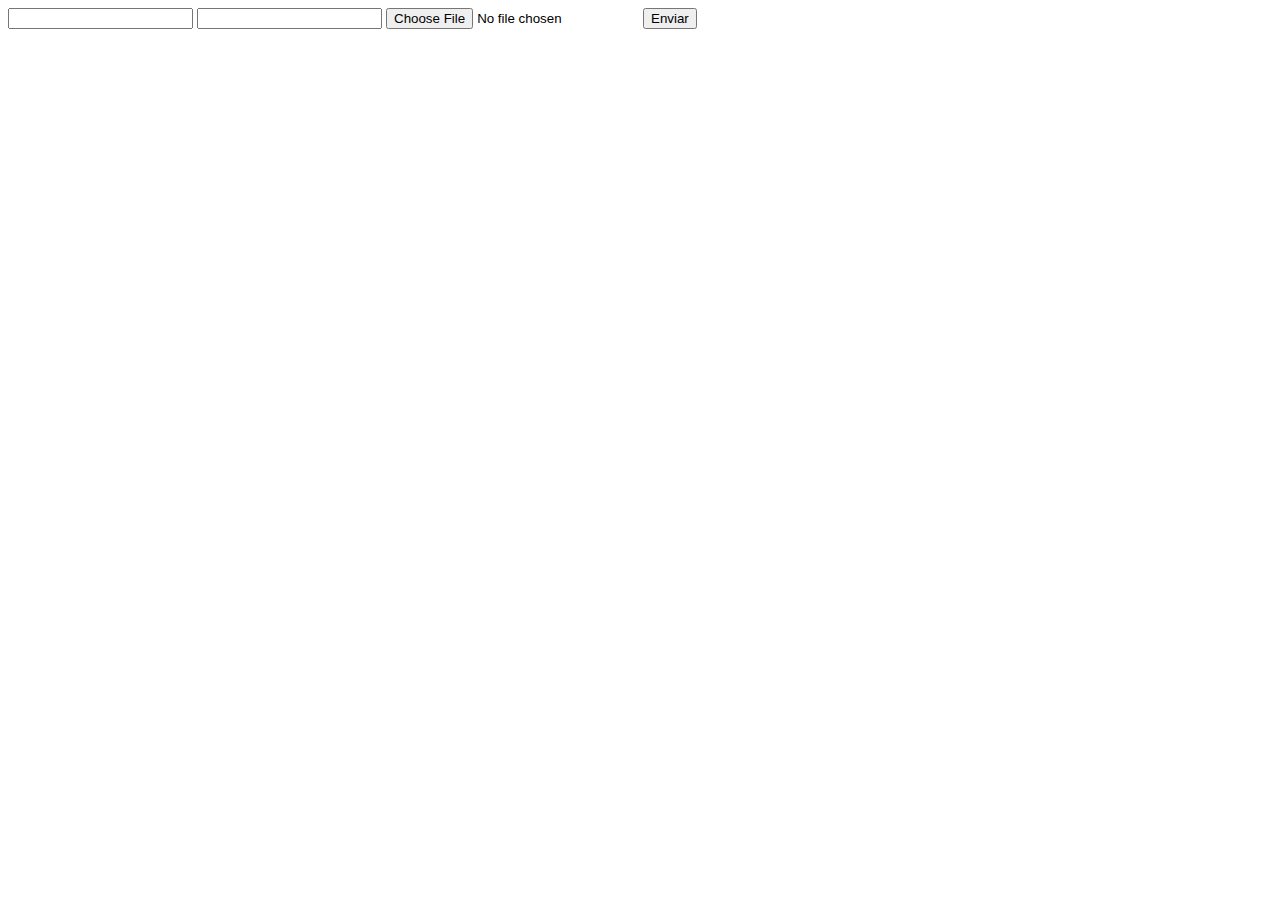
<file: DOCUMENTOS_DE_APOIO/exemplo_de_upload_de_arquivo/public/index.html>
<!DOCTYPE html>
<html lang="en">

<head>
  <meta charset="UTF-8">
  <meta http-equiv="X-UA-Compatible" content="IE=edge">
  <meta name="viewport" content="width=device-width, initial-scale=1.0">
  <title>Upload</title>
</head>

<body>

  <div>
    <input name="nome" id="nome" type="text" />
    <input name="email" id="email" type="url" />
    <input name="foto" id="foto" type="file" />
    <button onclick="enviar()">Enviar</button>
  </div>

  <div id="container"></div>
</body>

</html>

<script>
  function enviar() {
    const formData = new FormData();
    formData.append('foto', foto.files[0])
    formData.append('nome', nome.value)
    formData.append('email', email.value)

    fetch("/usuarios/cadastro", {
      method: "POST",
      body: formData
    })
      .then(res => {
        window.location = "./perfil.html"
      })
      .catch(err => {
        console.log(err);
      })
  }
</script>
</file>
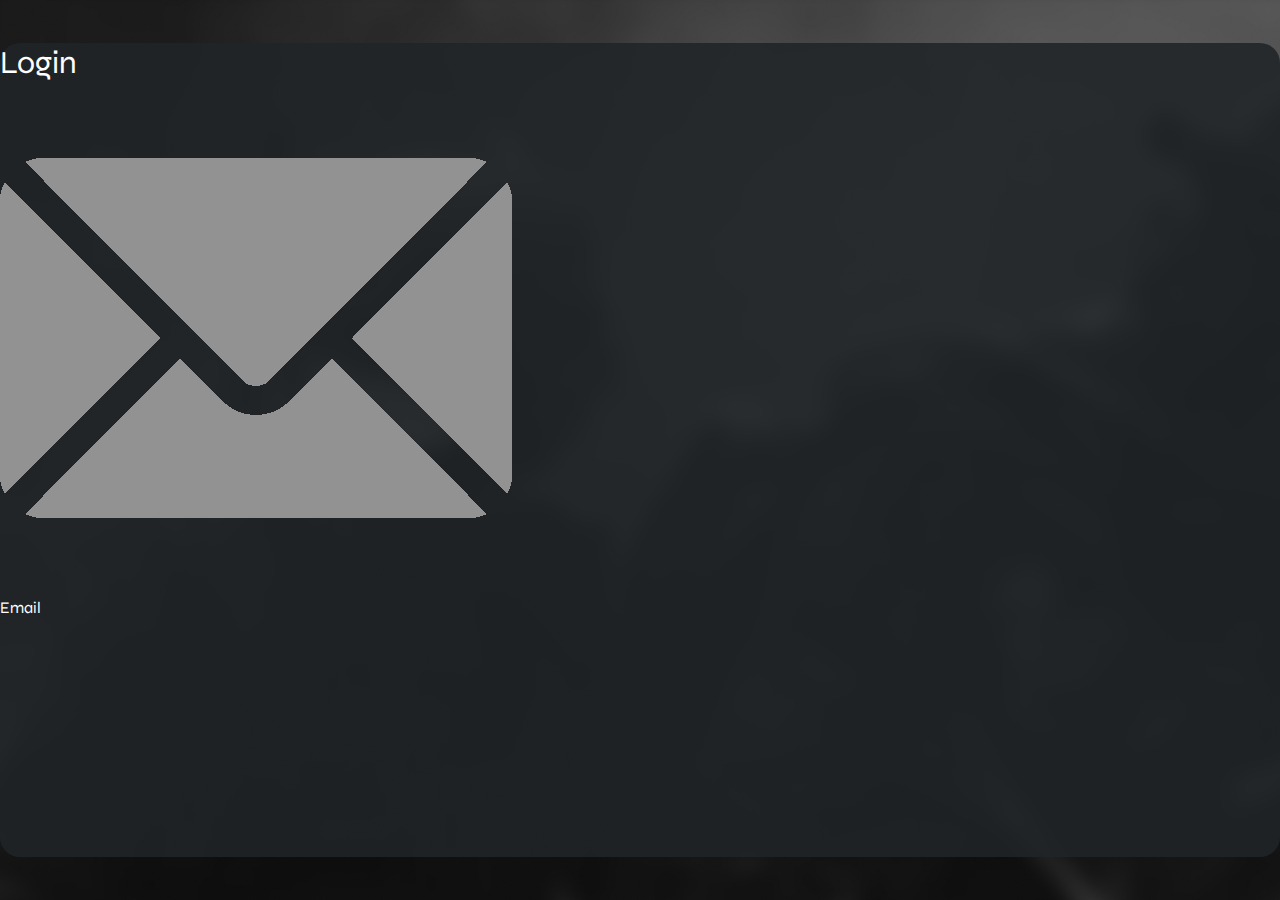
<file: login.html>
<!DOCTYPE html>
<html lang="en">

<head>
 <meta charset="UTF-8">
  <meta name="viewport" content="width=device-width, initial-scale=1.0">
  <title>CSProfiler</title>
  <!-- Ícone da página -->
  <link rel="icon" type="image/x-icon" href="images/logo.png">
  <link rel="stylesheet" href="style_login.css">

  <!-- Importando a fonte (SYNE) -->
  <link rel="preconnect" href="https://fonts.googleapis.com">
  <link rel="preconnect" href="https://fonts.gstatic.com" crossorigin>
  <link href="https://fonts.googleapis.com/css2?family=Inter:ital,opsz,wght@0,14..32,100..900;1,14..32,100..900&family=Syne:wght@400..800&display=swap" rel="stylesheet">
</head>

<body>

  <div class="container">
    <div class="container-login">
        <div class="parte-branca">
            <h1>Login</h1>
        </div>

        <div class="campo-insert">
            <div class="icone">
                <img src="images/email.png" alt="icone email">
            </div>
            
            <div class="texto">
                <p>Email</p>
            </div>
        </div>
    </div>
  </div>

</body>

</html>

<head>
 <meta charset="UTF-8">
  <meta name="viewport" content="width=device-width, initial-scale=1.0">
  <title>CSProfiler</title>
  <!-- Ícone da página -->
  <link rel="icon" type="image/x-icon" href="images/logo.png">
  <link rel="stylesheet" href="style_login.css">

  <!-- Importando a fonte (SYNE) -->
  <link rel="preconnect" href="https://fonts.googleapis.com">
  <link rel="preconnect" href="https://fonts.gstatic.com" crossorigin>
  <link href="https://fonts.googleapis.com/css2?family=Inter:ital,opsz,wght@0,14..32,100..900;1,14..32,100..900&family=Syne:wght@400..800&display=swap" rel="stylesheet">
</head>
</file>
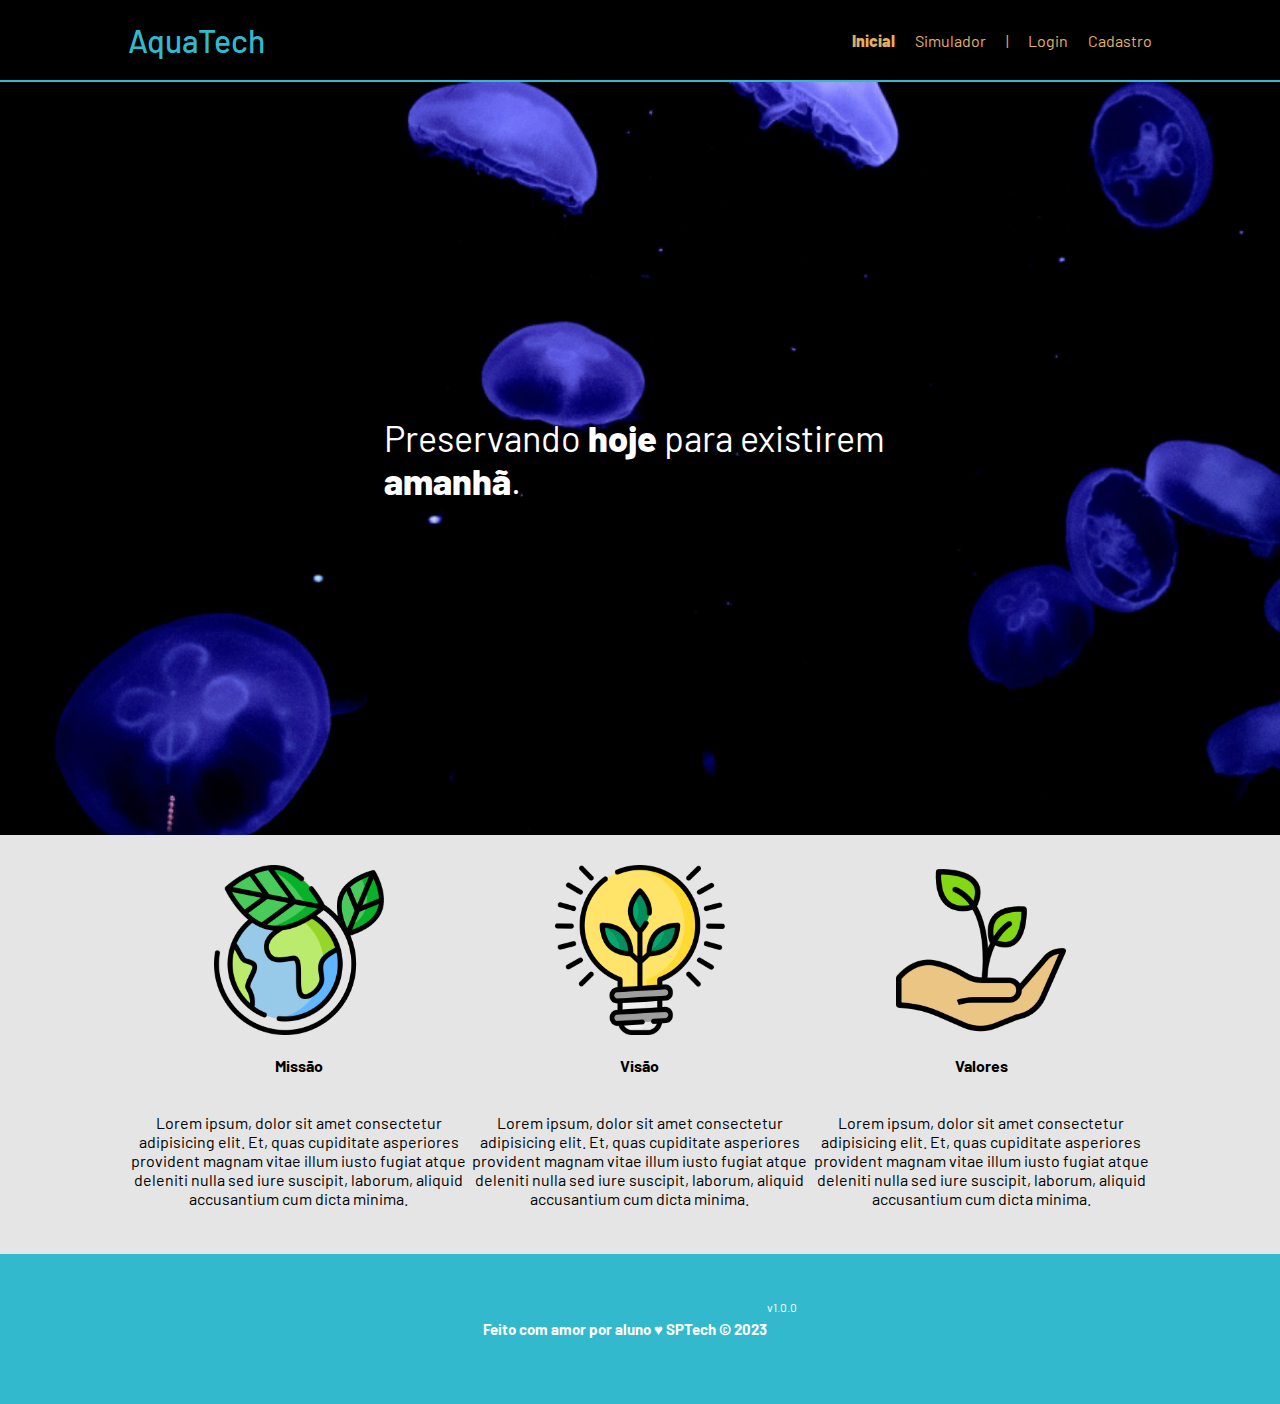
<file: public/index_Aqua.html>
<!DOCTYPE html>
<html lang="en">

<head>
    <meta charset="UTF-8">
    <meta http-equiv="X-UA-Compatible" content="IE=edge">
    <meta name="viewport" content="width=device-width, initial-scale=1.0">

    <title>AquaTech | Página Inicial</title>

    <script src="./js/sessao.js"></script>

    <link rel="stylesheet" href="./css/estilo.css">
    <link rel="icon" href="./assets/icon/favicon2.ico">
    <link rel="preconnect" href="https://fonts.gstatic.com">
</head>

<body>
    <div class="header">
      <div class="container">
        <h1 class="titulo">AquaTech</h1>
        <ul class="navbar">
          <li class="agora">
            <a href="#">Inicial</a>
          </li>
          <li>
            <a href="simulador.html">Simulador</a>
          </li>
          <li>|</li>
          <li>
            <a href="login.html">Login</a>
          </li>
          <li>
            <a href="cadastro.html">Cadastro</a>
          </li>
        </ul>
      </div>
    </div>
  
    <div class="banner">
      <div class="container">
        <p>Preservando <span>hoje</span> para existirem <span>amanhã</span>.</p>
      </div>
    </div>
  
    <div class="social">
      <div class="container">
        <div class="boxes">
          <div class="box">
            <img src="assets/imgs/planet-earth_color.png">
            <h4>Missão</h4>
            <p>Lorem ipsum, dolor sit amet consectetur adipisicing elit. Et, quas cupiditate asperiores provident magnam
              vitae illum iusto fugiat atque deleniti nulla sed iure suscipit, laborum, aliquid accusantium cum dicta
              minima.</p>
          </div>
          <div class="box">
            <img src="assets/imgs/lightbulb_color.png">
            <h4>Visão</h4>
            <p>Lorem ipsum, dolor sit amet consectetur adipisicing elit. Et, quas cupiditate asperiores provident magnam
              vitae illum iusto fugiat atque deleniti nulla sed iure suscipit, laborum, aliquid accusantium cum dicta
              minima.</p>
          </div>
          <div class="box">
            <img src="assets/imgs/growth_color.png">
            <h4>Valores</h4>
            <p>Lorem ipsum, dolor sit amet consectetur adipisicing elit. Et, quas cupiditate asperiores provident magnam
              vitae illum iusto fugiat atque deleniti nulla sed iure suscipit, laborum, aliquid accusantium cum dicta
              minima.</p>
          </div>
        </div>
      </div>
    </div>
  
    <div class="footer">
      <div class="container">
        <h4>Feito com amor por aluno &hearts; SPTech &copy; 2023</h4>
        <span class="version">v1.0.0</span>
      </div>
    </div>
  </body>

</html>
</file>
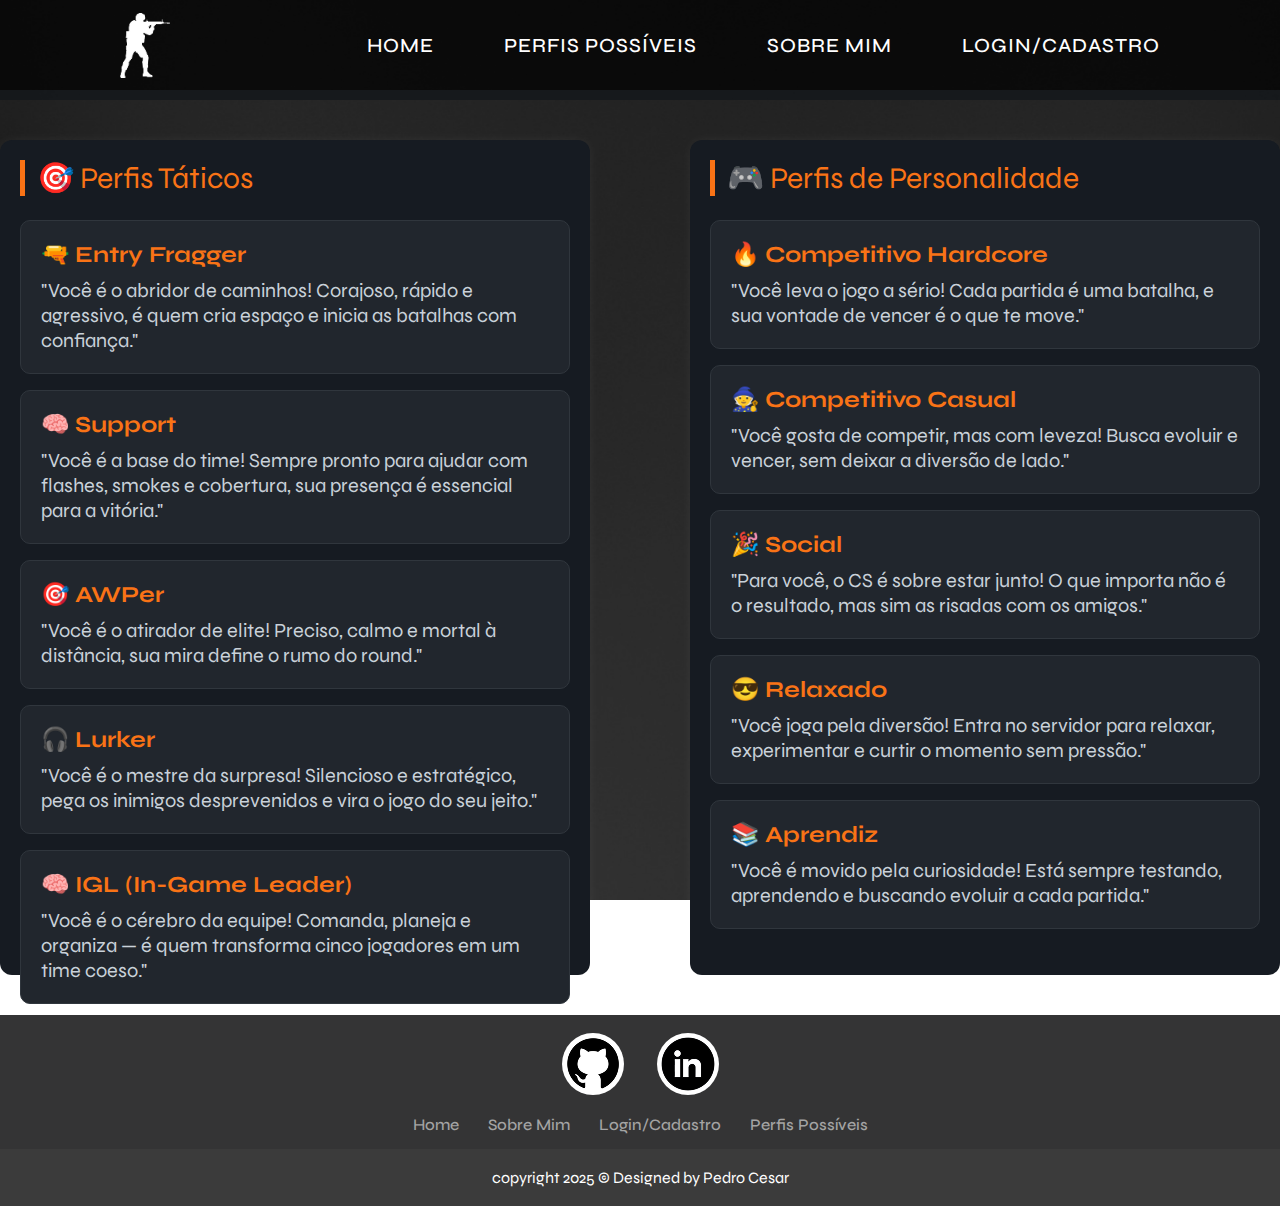
<file: public/perfispossiveis.html>
<!DOCTYPE html>
<html lang="en">

<head>
    <meta charset="UTF-8">
    <meta name="viewport" content="width=device-width, initial-scale=1.0">
    <title>CSProfiler | Perfis Possíveis</title>
    <link rel="stylesheet" href="css/style.perfispossiveis.css">
    <link rel="icon" type="image/x-icon" href="css/images/logo.png">

</head>

<body>
  <header>
    <nav>
      <a href="index.html">
      <img src="css/images/logo.png" alt="Logo CS" id="logoCS">
      </a>
      <ul>
        <li><a href="index.html">HOME</a></li>
        <li><a href="MUDAR">PERFIS POSSÍVEIS</a></li>
        <li><a href="sobremim.html">SOBRE MIM</a></li>
        <li><a href="login.html">LOGIN/CADASTRO</a></li>
      </ul>
    </nav>
  </header>

  <main>
    <div class="container-geral">

    <section class="secao-perfis taticos">
      <h2>🎯 Perfis Táticos</h2>

      <div class="perfil">
        <h3 class="nome-perfil">🔫 <span class="titulo">Entry Fragger</span></h3>
        <p class="descricao"><em>"Você é o abridor de caminhos! Corajoso, rápido e agressivo, é quem cria espaço e inicia as batalhas com confiança."</em></p>
      </div>

      <div class="perfil">
        <h3 class="nome-perfil">🧠 <span class="titulo">Support</span></h3>
        <p class="descricao"><em>"Você é a base do time! Sempre pronto para ajudar com flashes, smokes e cobertura, sua presença é essencial para a vitória."</em></p>
      </div>

      <div class="perfil">
        <h3 class="nome-perfil">🎯 <span class="titulo">AWPer</span></h3>
        <p class="descricao"><em>"Você é o atirador de elite! Preciso, calmo e mortal à distância, sua mira define o rumo do round."</em></p>
      </div>

      <div class="perfil">
        <h3 class="nome-perfil">🎧 <span class="titulo">Lurker</span></h3>
        <p class="descricao"><em>"Você é o mestre da surpresa! Silencioso e estratégico, pega os inimigos desprevenidos e vira o jogo do seu jeito."</em></p>
      </div>

      <div class="perfil">
        <h3 class="nome-perfil">🧠 <span class="titulo">IGL (In-Game Leader)</span></h3>
        <p class="descricao"><em>"Você é o cérebro da equipe! Comanda, planeja e organiza — é quem transforma cinco jogadores em um time coeso."</em></p>
      </div>
    </section>

    <section class="secao-perfis personalidade">
      <h2>🎮 Perfis de Personalidade</h2>

      <div class="perfil">
        <h3 class="nome-perfil">🔥 <span class="titulo">Competitivo Hardcore</span></h3>
        <p class="descricao"><em>"Você leva o jogo a sério! Cada partida é uma batalha, e sua vontade de vencer é o que te move."</em></p>
      </div>

      <div class="perfil">
        <h3 class="nome-perfil">🧙 <span class="titulo">Competitivo Casual</span></h3>
        <p class="descricao"><em>"Você gosta de competir, mas com leveza! Busca evoluir e vencer, sem deixar a diversão de lado."</em></p>
      </div>

      <div class="perfil">
        <h3 class="nome-perfil">🎉 <span class="titulo">Social</span></h3>
        <p class="descricao"><em>"Para você, o CS é sobre estar junto! O que importa não é o resultado, mas sim as risadas com os amigos."</em></p>
      </div>

      <div class="perfil">
        <h3 class="nome-perfil">😎 <span class="titulo">Relaxado</span></h3>
        <p class="descricao"><em>"Você joga pela diversão! Entra no servidor para relaxar, experimentar e curtir o momento sem pressão."</em></p>
      </div>

      <div class="perfil">
        <h3 class="nome-perfil">📚 <span class="titulo">Aprendiz</span></h3>
        <p class="descricao"><em>"Você é movido pela curiosidade! Está sempre testando, aprendendo e buscando evoluir a cada partida."</em></p>
      </div>
    </section>

    </div>
  </main>

  <div class="footer-total">
    <div class="footer-container">

      <div class="footer1">

        <div class="social">
          <div class="rede-social">
            <a href="https://github.com/PedroAbramo"><img src="css/images/github.png" alt="github"></a>
          </div>
          <div class="rede-social">
            <a href="https://www.linkedin.com/in/pedro-cesar-0a91002ab/"><img src="css/images/linkedin.png" alt="linkedin"></a>
          </div>
        </div>

        <div class="redirect-social">
          <ul>
            <li><a href="index.html">Home</a></li>
            <li><a href="sobremim.html">Sobre Mim</a></li>
            <li><a href="login.html">Login/Cadastro</a></li>
            <li><a href="perfispossiveis.html">Perfis Possíveis</a></li>
          </ul>
        </div>

      </div>

    </div>

    <div class="footer-container2">
      <p>copyright 2025 &copy; Designed by Pedro Cesar</p>
    </div>
  </div>
</body>

</html>
</file>
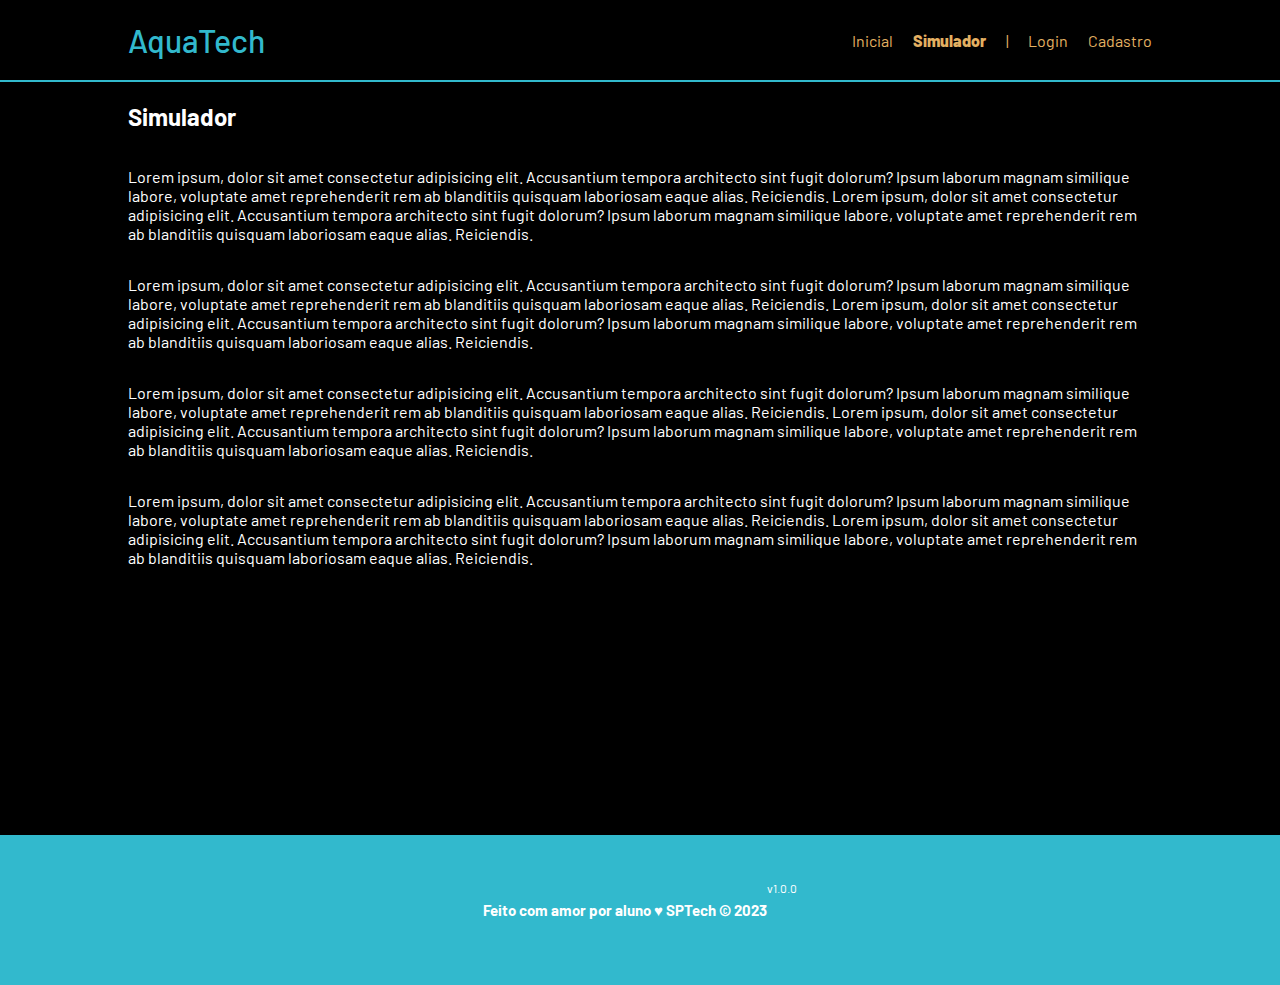
<file: public/simulador.html>
<!DOCTYPE html>
<html lang="pt-br">

<head>
    <meta charset="UTF-8">
    <meta http-equiv="X-UA-Compatible" content="IE=edge">
    <meta name="viewport" content="width=device-width, initial-scale=1.0">

    <title>AquaTech | Simulador</title>

    <script src="./js/sessao.js"></script>

    <link rel="stylesheet" href="./css/estilo.css">
    <link rel="icon" href="./assets/icon/favicon2.ico">
    <link rel="preconnect" href="https://fonts.gstatic.com">
</head>

<body>

    <!--header inicio-->
    <div class="header">
        <div class="container">
            <h1 class="titulo">AquaTech</h1>
            <ul class="navbar">
                <li>
                    <a href="./index.html">Inicial</a>
                </li>
                <li class="agora">Simulador</li>
                <li>|</li>
                <li>
                    <a href="./login.html">Login</a>
                </li>
                <li>
                    <a href="./login.html">Cadastro</a>
                </li>
            </ul>
        </div>
    </div>


    <!-- simulador inicio -->
    <div class="simulador">
        <div class="container">
            <h2>Simulador</h2>
            <p>Lorem ipsum, dolor sit amet consectetur adipisicing elit. Accusantium tempora architecto sint fugit
                dolorum? Ipsum laborum magnam similique labore, voluptate amet reprehenderit rem ab blanditiis quisquam
                laboriosam eaque alias. Reiciendis. Lorem ipsum, dolor sit amet consectetur adipisicing elit.
                Accusantium tempora architecto sint fugit dolorum? Ipsum laborum magnam similique labore, voluptate amet
                reprehenderit rem ab blanditiis quisquam laboriosam eaque alias. Reiciendis.</p>
            <p>Lorem ipsum, dolor sit amet consectetur adipisicing elit. Accusantium tempora architecto sint fugit
                dolorum? Ipsum laborum magnam similique labore, voluptate amet reprehenderit rem ab blanditiis quisquam
                laboriosam eaque alias. Reiciendis. Lorem ipsum, dolor sit amet consectetur adipisicing elit.
                Accusantium tempora architecto sint fugit dolorum? Ipsum laborum magnam similique labore, voluptate amet
                reprehenderit rem ab blanditiis quisquam laboriosam eaque alias. Reiciendis.</p>
            <p>Lorem ipsum, dolor sit amet consectetur adipisicing elit. Accusantium tempora architecto sint fugit
                dolorum? Ipsum laborum magnam similique labore, voluptate amet reprehenderit rem ab blanditiis quisquam
                laboriosam eaque alias. Reiciendis. Lorem ipsum, dolor sit amet consectetur adipisicing elit.
                Accusantium tempora architecto sint fugit dolorum? Ipsum laborum magnam similique labore, voluptate amet
                reprehenderit rem ab blanditiis quisquam laboriosam eaque alias. Reiciendis.</p>
            <p>Lorem ipsum, dolor sit amet consectetur adipisicing elit. Accusantium tempora architecto sint fugit
                dolorum? Ipsum laborum magnam similique labore, voluptate amet reprehenderit rem ab blanditiis quisquam
                laboriosam eaque alias. Reiciendis. Lorem ipsum, dolor sit amet consectetur adipisicing elit.
                Accusantium tempora architecto sint fugit dolorum? Ipsum laborum magnam similique labore, voluptate amet
                reprehenderit rem ab blanditiis quisquam laboriosam eaque alias. Reiciendis.</p>

        </div>
    </div>
    <!-- simulador fim -->

    <!--footer inicio-->
    <div class="footer">
        <div class="container">
            <h4>Feito com amor por aluno &hearts; SPTech &copy; 2023</h4>
            <span class="version">v1.0.0</span>
        </div>
    </div>
    <!--footer fim-->


</body>

</html>
</file>
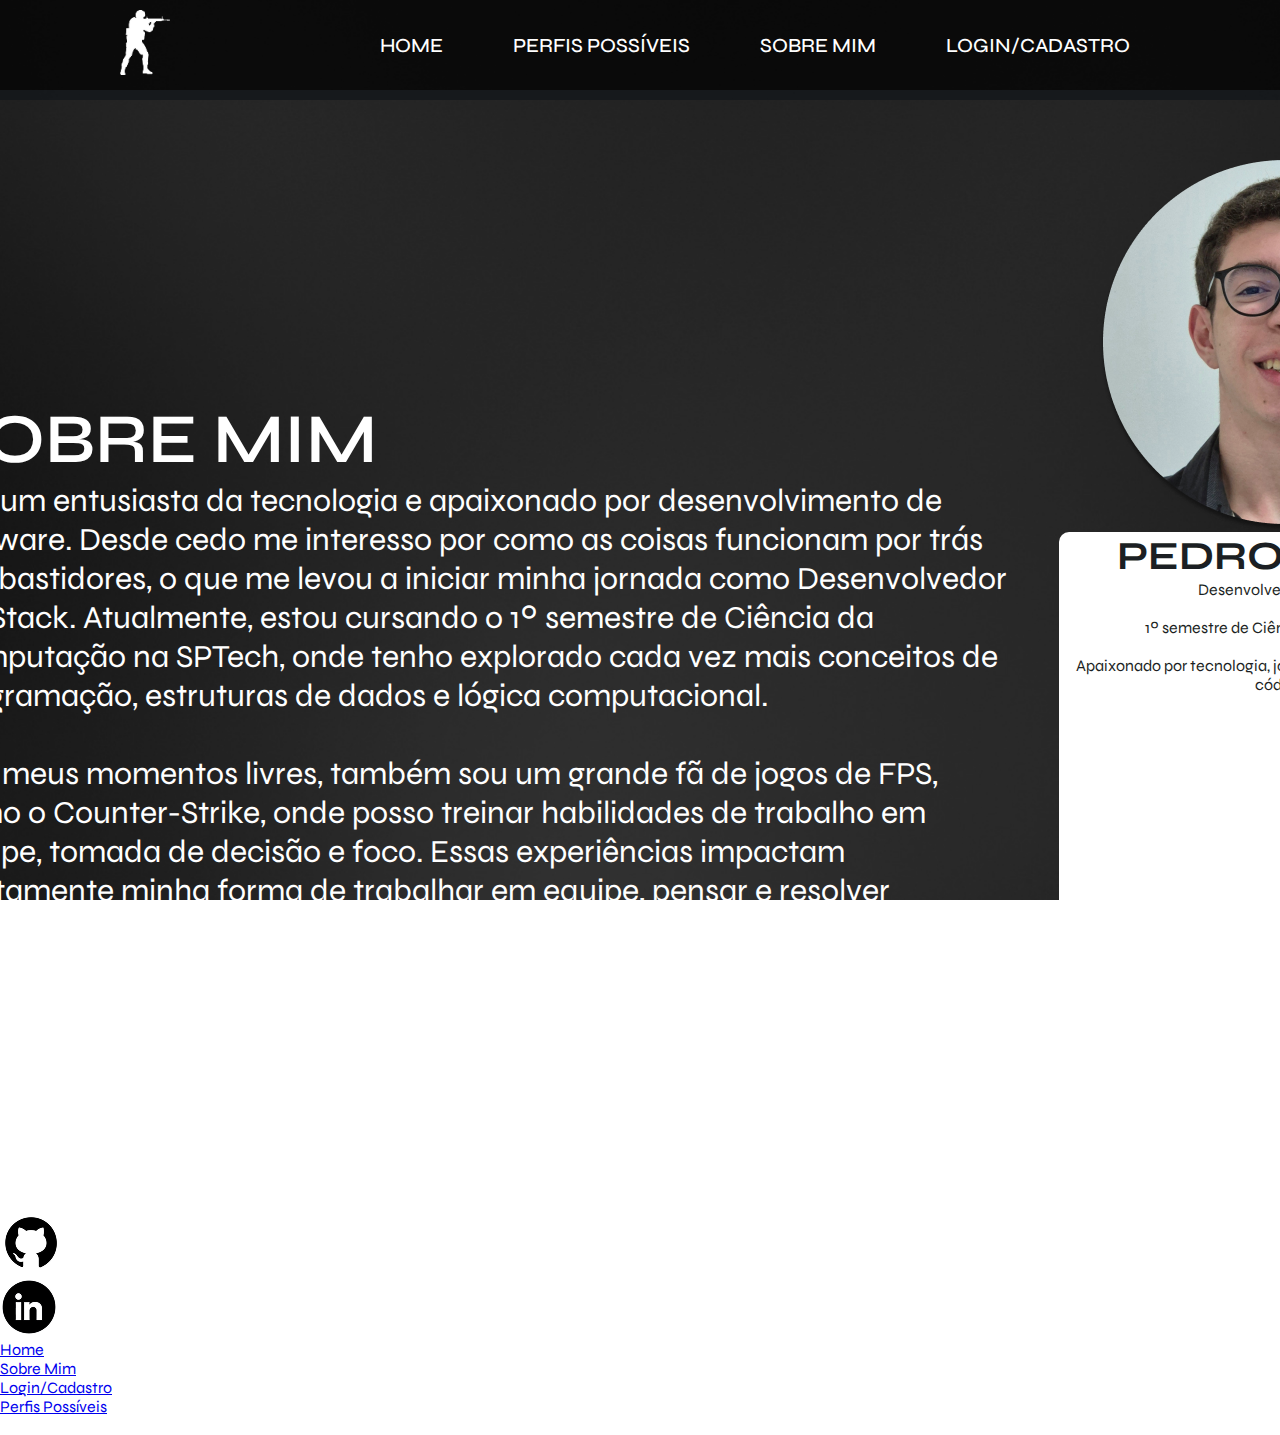
<file: public/sobremim.html>
<!DOCTYPE html>
<html lang="en">

<head>
    <meta charset="UTF-8">
    <meta name="viewport" content="width=device-width, initial-scale=1.0">
    <title>Sobre Mim</title>
    <link rel="stylesheet" href="css/style_sobremim.css">
</head>

<body>
  <header>
    <nav>
      <a href="index.html">
      <img src="css/images/logo.png" alt="Logo CS" id="logoCS">
      </a>
      <ul>
        <li><a href="index.html">HOME</a></li>
        <li><a href="MUDAR">PERFIS POSSÍVEIS</a></li>
        <li><a href="sobremim.html">SOBRE MIM</a></li>
        <li><a href="login.html">LOGIN/CADASTRO</a></li>
      </ul>
    </nav>
  </header>

  <main>
    <div class="container-geral">
      <div class="container-sobremim">
        <div class="sobre-mim">
            <h1>SOBRE MIM</h1>
            <p>Sou um entusiasta da tecnologia e apaixonado por desenvolvimento de software. Desde cedo me interesso por como as coisas funcionam por trás dos bastidores, o que me levou a iniciar minha jornada como Desenvolvedor FullStack. Atualmente, estou cursando o 1º semestre de Ciência da Computação na SPTech, onde tenho explorado cada vez mais conceitos de programação, estruturas de dados e lógica computacional.<br><br>
            Nos meus momentos livres, também sou um grande fã de jogos de FPS, como o Counter-Strike, onde posso treinar habilidades de trabalho em equipe, tomada de decisão e foco. Essas experiências impactam diretamente minha forma de trabalhar em equipe, pensar e resolver problemas como desenvolvedor.</p>
        </div>
      </div>

      <div class="container-eu">
        <img src="css/images/imagemEu.png" alt="Minha Imagem" id="pedro_imagem">
          <div class="texto-eu">
            <div class="texto">
            <h2>PEDRO CESAR</h2>
              <p>Desenvolvedor FullStack<br><br>
              1º semestre de Ciência da Computação<br><br>
              Apaixonado por tecnologia, jogos e resolver problemas com códigos.
              </p>
              </div>
          </div>
      </div>
    </div>
  </main>

  <div class="footer-total">
    <div class="footer-container">

      <div class="footer1">

        <div class="social">
          <div class="rede-social">
            <a href="https://github.com/PedroAbramo"><img src="css/images/github.png" alt="github"></a>
          </div>
          <div class="rede-social">
            <a href="https://www.linkedin.com/in/pedro-cesar-0a91002ab/"><img src="css/images/linkedin.png" alt="linkedin"></a>
          </div>
        </div>

        <div class="redirect-social">
          <ul>
            <li><a href="index.html">Home</a></li>
            <li><a href="sobremim.html">Sobre Mim</a></li>
            <li><a href="login.html">Login/Cadastro</a></li>
            <li><a href="MUDAR">Perfis Possíveis</a></li>
          </ul>
        </div>

      </div>

    </div>

    <div class="footer-container2">
      <p>copyright 2025 &copy; Designed by Pedro Cesar</p>
    </div>
  </div>
</body>

</html>
</file>
<file: style_login.css>
/* Importando a fonte (SYNE) */
@import url('https://fonts.googleapis.com/css2?family=Inter:ital,opsz,wght@0,14..32,100..900;1,14..32,100..900&family=Syne:wght@400..800&display=swap');
                
* {
  font-family: "SYNE", sans-serif;
  font-optical-sizing: auto;
  font-weight: 400;
  font-style: normal;
}

/* Reset e fonte */
* {
  /* Margin e Padding tiram as "bordas" que começam por padrão */
  margin: 0;
  padding: 0;
  box-sizing: border-box; /* O tamanho da div é exatamente o que eu defino Ex: 100x100*/
}
body, html {
  background-color: #111;
  color: #fff;
  scroll-behavior: smooth; /* desce a tela de maneira "tranquila" */
  overflow-x: hidden;
}

.container {
    background: url(images/login_background.png);
    width: 100vw;
    height: 100vh;
    overflow-x: hidden;  
    display: flex;
    justify-content: center;
    align-items: center; 
}

.container-login {
    width: 1296px;
    height: 814px;
    background-color: rgba(33, 36, 40, 0.88);
    border-radius: 20px;
}

.formulario {
    background-color: #fff;
    width: 510px;
    height: 814px;
    border-radius: 20px;
}

.formulario h1 {
    color: #1B1F23;
    width: auto;
    height: auto;
    font-size: 70px;
    margin-left: 75px;
    padding-top: 151px;
}

.campo {
    display: flex;
    align-items: center;
    gap: 20px;
    background-color: #ffffff;
    padding: 0 20px;
    width: 361px;
    height: 55px;
    border-radius: 40px;
    margin: 15px auto;
    border: 1px solid #000000;
}

.campo .icone {
    width: 29px;
    height: 29px;  
}

.campo input {
    border: none;
    background: transparent; /* Tira o background do input deixando ele com a cor da div de fundo*/
    font-size: 21px;
    color: #1B1F23;
    outline: none; /* Não cria uma "borda" ao redor do input quando selecionado*/
}

.geral-input {
    display: flex;
    flex-direction: column;
    margin-top: 80px;
    text-align: center;
}

button {
    width: 361px;
    height: 70px;
    font-size: 32px;
    background-color: #1B1F23;
    color: white;
    border-radius: 40px;
    border: none;
    margin: 15px auto;
    margin-top: 80px;
}

button:hover {
    background-color: #F97316;
    color: white;
    transition: 0.2s ease;
    cursor: pointer;
}

.card_erro {
    color: #1B1F23;
    display: flex;
    justify-content: center;
    align-items: center;
}

.loading-div {
    display: none;
}

#redirecionar-cadastro {
    text-decoration: none;
}

#redicionar-home {
    text-decoration: none;
    margin-top: 60px;
}

#redirecionar-cadastro {
  text-decoration: none !important;
  color: #F97316;
}


#texto-novoAqui {
    color: #1B1F23;
    font-size: 20px;
    margin-top: 5px;
    text-decoration: none;
}

.loading-div {
    position: absolute;
    display: flex;
    align-items: center;
    align-items: center;
    height: 50px;
    width: 50px;   
}

.alerta_erro {
    display: flex;
    justify-content: center;
    position: absolute;
    margin-left: 98px;
    margin-top: 160px;
}
</file>
<file: public/css/estilo.css>
@import url('https://fonts.googleapis.com/css2?family=Barlow:ital,wght@0,100;0,200;0,300;0,400;0,500;0,600;0,700;0,800;0,900;1,100;1,200;1,300;1,400;1,500;1,600;1,700;1,800;1,900&display=swap');

body {
  margin: 0;
  padding: 0;
  font-family: 'Barlow', 'Segoe UI', 'Segoe UI', Tahoma, Geneva, Verdana, sans-serif;
  background-color: black;
}

:root {
  --tamanho-header: 80px;
  --tamanho-banner: calc(100vh - var(--tamanho-header) - var(--tamanho-footer) - 2px);
  --tamanho-simulador: calc(100vh - var(--tamanho-header) - var(--tamanho-footer) - 2px);
  --tamanho-login: calc(100vh - var(--tamanho-header) - var(--tamanho-footer) - 2px);
  --tamanho-footer: 65px;
}

.container {
  display: flex;
  width: 80%;
  margin: auto;
}

.header {
  height: var(--tamanho-header);
  border-bottom: 2px solid #32b9cd;
}

.header .container {
  justify-content: space-between;
  align-items: center;
  height: 100%;
}

.header a {
  text-decoration: none;
  color: #e3b062;
}

.agora {
  font-weight: 800;
}

.navbar {
  width: 300px;
  display: flex;
  align-items: center;
  justify-content: space-between;
  list-style: none;
  color: #e3b062;
}

.titulo {
  color: #32b9cd;
  width: fit-content;
  font-weight: 500;
}

.header h1 {
  margin: 0;
}

/* BANNER */

.banner {
  height: var(--tamanho-banner);
  color: white;
  background-image: url('../assets/imgs/bg-jelly-fish-para-home.png');
  background-size: cover;
}

.banner .container {
  justify-content: center;
  align-items: center;
  height: 100%;
}

.banner .container p {
  width: 50%;
  margin: 0;
  padding: 0;
  font-size: 36px;
}

.banner .container span {
  font-weight: 800;
}

/* MISSÃO VISÃO VALORES */

.social {
  background-color: #e5e5e5;
  display: flex;
}

.social .container {
  justify-content: center;
}

.box img {
  width: 170px;
}

.social .container .boxes {
  display: flex;
  justify-content: space-between;
  width: 100%;
  padding: 30px 0;
}

.social p {
  text-align: center;
}

.box {
  display: flex;
  flex-direction: column;
  align-items: center;
}

/* FOOTER */

.footer {
  background-color: #32b9cd;
  height: 150px;
  color: #fff;
  display: flex;
  font-size: 15px;
}

.footer .container {
  justify-content: center;
  text-align: center;
}

.footer .container .version {
  font-size: 12px;
}

/* LOGIN */

.login {
  height: var(--tamanho-login);
  background-image: url('../assets/imgs/bg-jelly-fish-para-home.png');
  background-size: cover;
}

.login .container {
  justify-content: center;
  align-items: center;
  height: 100%;
}

.card {
  width: 50%;
  background-color: #e5e5e5;
  border-radius: 10px;
  display: flex;
  align-items: center;
  justify-content: space-evenly;
  color: palevioletred;
  flex-direction: column;
  height: fit-content;
  padding: 20px 0;
}

.card h2 {
  margin: 0;
  font-size: 30px;
}

.formulario {
  display: flex;
  height: 90%;
  width: 80%;
  justify-content: space-around;
  flex-direction: column;
}

.formulario span {
  font-size: 15px;
  font-weight: 800;
}

.formulario input {
  border: 2px solid #32b9cd;
  text-align: center;
  border-radius: 10px;
  margin: 0;
}

.formulario select {
  border: 2px solid #32b9cd;
  background-color: white;
  color: gray;
  height: 36px;
  text-align: center;
  border-radius: 10px;
  margin: 0;
}

.campo {
  display: flex;
  flex-direction: column;
  justify-content: start;
  padding: 5px 0;
}

.botao {
  cursor: pointer;
  font-family: "Barlow", sans-serif;
  border: 0;
  border-radius: 5px;
  font-weight: 600;
  font-size: 18px;
  color: #fff;
  background-color: #ED145B;
  width: 120px;
  height: 30px;
  align-self: center;
  margin-top: 20px;
}

.loading-div {
  width: 50px;
  display: none;
}

.loading-div img {
  height: 50px;
  width: 50px;
}

#div_erros_login {
  display: none
}

/* FORMULARIO */

.alerta_erro{
  display: flex;
  justify-content: flex-end;
}

.card_erro {
  display: none;
  background-color: #fff;
  color: black;
  width: 230px;
  position: fixed;
  border-radius: 4px;
  border: #ED145B 3px solid;
  padding: 10px;
  margin-right: 10%;
}

.card_erro #mensagem_erro{
  font-weight: 500;
  font-size: 20px;
}

.formulario .tipo_campo {
  font-size: 20px;
  font-weight: 600 !important;
}

.formulario {
  display: flex;
  flex-direction: column;
}

input {
  margin-bottom: 10px;
  border: 2px solid #32b9cd;
  padding: 10px;
  text-align: center;
  border-radius: 10px;
}

.btn {
  font-family: "Barlow", sans-serif;
  border: 0;
  border-radius: 5px;
  font-weight: 600;
  font-size: 18px;
  padding: 10px 15px;
  color: white;
  background-color: #ED145B;
  width: 120px;
  align-self: center;
  margin-top: 5px;
}

.loading-div {
  width: 50px;
  margin: auto;
  display: none;
}

.loading-div img {
  height: 50px;
  width: 50px;
}

/* SIMULADOR */

.simulador {
  color: white;
}

.simulador .container {
  flex-direction: column;
  overflow: scroll; 
  height: var(--tamanho-simulador);
}

/* ALERTA */

#alerta {
  position: absolute;
  right: 0;
  bottom: 0;
}

.mensagem-alarme {
  background-color: white;
  border-radius: 5px;
  width: 300px;
  height: 80px;
  margin: 10px;
  padding: 10px 0;
  display: flex;
  justify-content: space-evenly;
  align-items: center;
}

.mensagem-alarme h3 {
  font-size: 14px;
  margin: 0;
}

.mensagem-alarme .informacao {
  width: 66%;
}

.alarme-sino {
  width: 48px;
  height: 48px;
  animation-name: bell;
  animation-duration: 4s;
  background-image: url('https://cdn-icons-png.flaticon.com/512/1157/1157000.png');
  background-size: cover;
  animation-iteration-count: infinite;
}

@keyframes bell {
  0%   {transform: rotate(25deg)}
  25%  {transform: rotate(-25deg)}
  50%  {transform: rotate(25deg)}
  75%  {transform: rotate(-25deg)}
  100% {transform: rotate(25deg)}
}
</file>
<file: public/css/style.perfispossiveis.css>
@import url('https://fonts.googleapis.com/css2?family=Inter:ital,opsz,wght@0,14..32,100..900;1,14..32,100..900&family=Syne:wght@400..800&display=swap');
                
* {
  font-family: "SYNE", sans-serif;
  font-optical-sizing: auto;
  font-weight: 400;
  font-style: normal;
  margin: 0;
  padding: 0;
  box-sizing: border-box;
}

body, html {
  background: url(images/fundoNeutro.png);
  background-size: cover;
  background-repeat: no-repeat;
  background-attachment: fixed;
  color: #fff;
  overflow-x: hidden;
  scroll-behavior: smooth;
}

header {
  width: 100%;
  display: flex;
  flex-direction: column;
  justify-content: flex-start;
}

#logoCS {
  margin-top: 10px;
  margin-left: 120px;
  width: 50px;
  height: 65px;
}

nav {
  height: 100px;
  display: flex;
  justify-content: space-between;
  align-items: center;
  background-color: rgba(0, 0, 0, 0.7);
  border-bottom: solid rgba(27, 31, 35, 0.7) 10px;
}

nav ul {
  list-style: none;
  display: flex;
  gap: 70px;
  margin-right: 120px;
}

nav a {
  text-decoration: none;
  color: white;
  font-weight: 500;
  font-size: 20px;
  letter-spacing: 1px;
  padding-bottom: 4px;
}

nav a:hover {
  text-decoration: underline;
  color: #F97316;
}

main {
  width: 100vw;
  display: flex;
  flex-direction: column;
  align-items: center;
  justify-content: center;
}

.container-geral {
  display: flex;
  flex-direction: column;
  margin-top: 40px;
  justify-content: center;
  align-items: flex-start;
  gap: 100px;
}

.container-sobremim {
  display: flex;
  flex-direction: column;
  align-items: flex-start;
  justify-content: flex-start;
  margin-left: 60px;
}

.sobre-mim h1 {
  font-family: 'Syne', sans-serif;
  font-weight: 700;
  font-size: 64px;
  margin-bottom: 40px;
  letter-spacing: 2px;
}

.sobre-mim p {
  font-family: 'Inter', sans-serif;
  font-weight: 400;
  font-size: 22px;
  line-height: 1.5;
  width: 700px;
  color: #fff;
}

.container-eu {
  display: flex;
  flex-direction: column;
  align-items: center;
  justify-content: flex-start;
  margin-left: 200px;
}

#pedro_imagem {
  width: 250px;
  height: 250px;
  border-radius: 100%;
  border: 8px solid #fff;
  background: #e5e5e5;
  position: relative;
  top: -50px;
  z-index: 2; /*Coloca a imagem na frente da parte branca*/
  box-shadow: 0 4px 24px rgba(0,0,0,0.15);
}

.texto-eu {
  background-color: #fff;
  color: #1B1F23;
  width: 370px;
  height: 450px;
  border-radius: 16px;
  text-align: center;
  box-shadow: 0 10px 16px rgba(0,0,0,0.25);
  display: flex;
  flex-direction: column;
  align-items: center;
  padding-top: 90px;
  position: relative;
  top: -110px;
}

.texto-eu h2 {
  font-weight: 700;
  font-size: 34px;
  margin-bottom: 30px;
}

.texto-eu p {
  font-size: 18px;
  font-weight: 500;
  margin: 0 24px;
  margin-bottom: 0;
  line-height: 1.5;
}

footer {
  background-image: url(images/dust.png);
  background-size: cover;
  width: 100%;
  max-width: 1920px;
  height: 1080px;
  padding-top: 211px;
}

.caixa-container {
  display: flex;
  justify-content: center;
  gap: 192px;
}

.caixa-container img{
  width: 130px;
  height: 130px;
}

.caixa {
  display: flex;
  flex-direction: column;
  background-color: rgba(27, 31, 35, 0.82);
  width: 401px;
  height: 550px;
  align-items: center;
  border-radius: 50px;
}

.caixa img {
  margin-top: 60px;
}

#titulo-caixa {
  font-size: 30px;
  font-weight: 500;
  width: 307px;
  height: 148px;
  text-align: center;
  padding-top: 40px;
}

#texto-caixa {
  font-size: 22px;
  width: 307px;
  height: auto;
  text-align: center;
  margin-top: 20px;
}

/* Footer real */

.footer1 {
  display: flex;
  flex-direction: column;
}

.rede-social {
  background-color: white;
  display: flex;
  align-items: center;
  justify-content: center;
  height: 62px;
  width: 62px;
  border-radius: 100%;
}

.footer1 ul {
  list-style: none; 
  display: flex;
  gap: 29px;
}

.footer1 a {  
  text-decoration: none; 
  color: #A4A4A4;
  font-weight: 500;
  font-size: 16px;
}

.social {
  display: flex;
  gap: 33px;
  justify-content: center;
  margin-top: 18px;
}

.social img {
  margin-top: 3px;
}

.redirect-social {
  display: flex;
  gap: 33px;
  justify-content: center;
  margin: 20px 0px 15px 0px;
}

.footer-container {
  background-color: rgba(16, 17, 18, 0.85);
}

.footer-container2 {
  font-size: 16px;
  display: flex;
  justify-content: center;
  align-items: center;
  background-color: rgba(0, 0, 0, 0.77);
  height: 57px;
}

.container-geral {
  width: 100%;
  display: flex;
  flex-direction: row;
  gap: 100px;
  margin-bottom: 40px;
}

.secao-perfis {
  width: 700px;
  height: 835px;
  padding: 20px;
  border-radius: 12px;
  background-color: #161b22;
  box-shadow: 0 0 12px rgba(255, 255, 255, 0.05);
}

.personalidade{
  height: 835px;
}

.secao-perfis h2 {
  font-size: 30px;
  margin-bottom: 24px;
  border-left: 5px solid #F97316;
  padding-left: 12px;
  color: #F97316;
}

.perfil {
  background-color: #21262d;
  border: 1px solid #30363d;
  border-radius: 10px;
  padding: 20px;
  margin-bottom: 16px;
  transition: transform 0.3s, background-color 0.3s;
}

.perfil:hover {
  transform: translateY(-4px);
  background-color: #2b3137;
}

.nome-perfil {
  font-size: 23px;
  color: #f0f6fc;
  margin-bottom: 10px;
}

.nome-perfil .titulo {
  font-weight: bold;
  color: #F97316;
}

.descricao {
  font-size: 20px;
  color: #c9d1d9;
}
</file>
<file: public/css/style_sobremim.css>
@import url('https://fonts.googleapis.com/css2?family=Inter:ital,opsz,wght@0,14..32,100..900;1,14..32,100..900&family=Syne:wght@400..800&display=swap');
                
* {
  font-family: "SYNE", sans-serif;
  font-optical-sizing: auto;
  font-weight: 400;
  font-style: normal;
  margin: 0;
  padding: 0;
  box-sizing: border-box;
}

body, html {
  background: url(images/fundoNeutro.png);
  background-size: cover;
  background-repeat: no-repeat;
  background-attachment: fixed;
  color: #fff;
  overflow-x: hidden;
  scroll-behavior: smooth;
}

/* HEADER */
header {
  width: 100%;
  display: flex;
  flex-direction: column;
  justify-content: flex-start;
}

#logoCS {
  margin-left: 120px;
  width: 50px;
  height: 65px;
}

nav {
  height: 100px;
  display: flex;
  justify-content: space-between;
  align-items: center;
  background-color: rgba(0, 0, 0, 0.7);
  border-bottom: solid rgba(27, 31, 35, 0.7) 10px;
}

nav ul {
  list-style: none;
  display: flex;
  gap: 70px;
  margin-right: 150px;
}

nav a {
  text-decoration: none;
  color: white;
  font-weight: 500;
  font-size: 20px;
}

nav a:hover {
  text-decoration: underline;
  color: #F97316;
  transition: 0.2s ease;
}

main {
  width: 100%;
  min-height: 100vh;
  display: flex;
  flex-direction: column;
  align-items: center;
  justify-content: center;
}

.container-geral {
  display: flex;
  flex-direction: row;
  margin-top: 60px;
}

.container-sobremim {
  display: flex;
  flex-direction: column;
  align-items: center;
  justify-content: center;
  margin-left: 171px;
}

.sobre-mim h1 {
  font-weight: 600;
  font-size: 70px;
}

.sobre-mim p {
  font-weight: 400;
  font-size: 32px;
  height: 494px;
  width: 1079px;
}

.container-eu {
  display: flex;
  flex-direction: column;
  align-items: center;
  justify-content: center;
  margin-left: 40px;
}

.texto-eu {
  background-color: white;
  color: #1B1F23;
  height: 680px;
  width: 452px;
  border-radius: 10px;
  text-align: center;
}

.texto-eu h2 {
  font-weight: 700;
  font-size: 40px;
}
</file>
